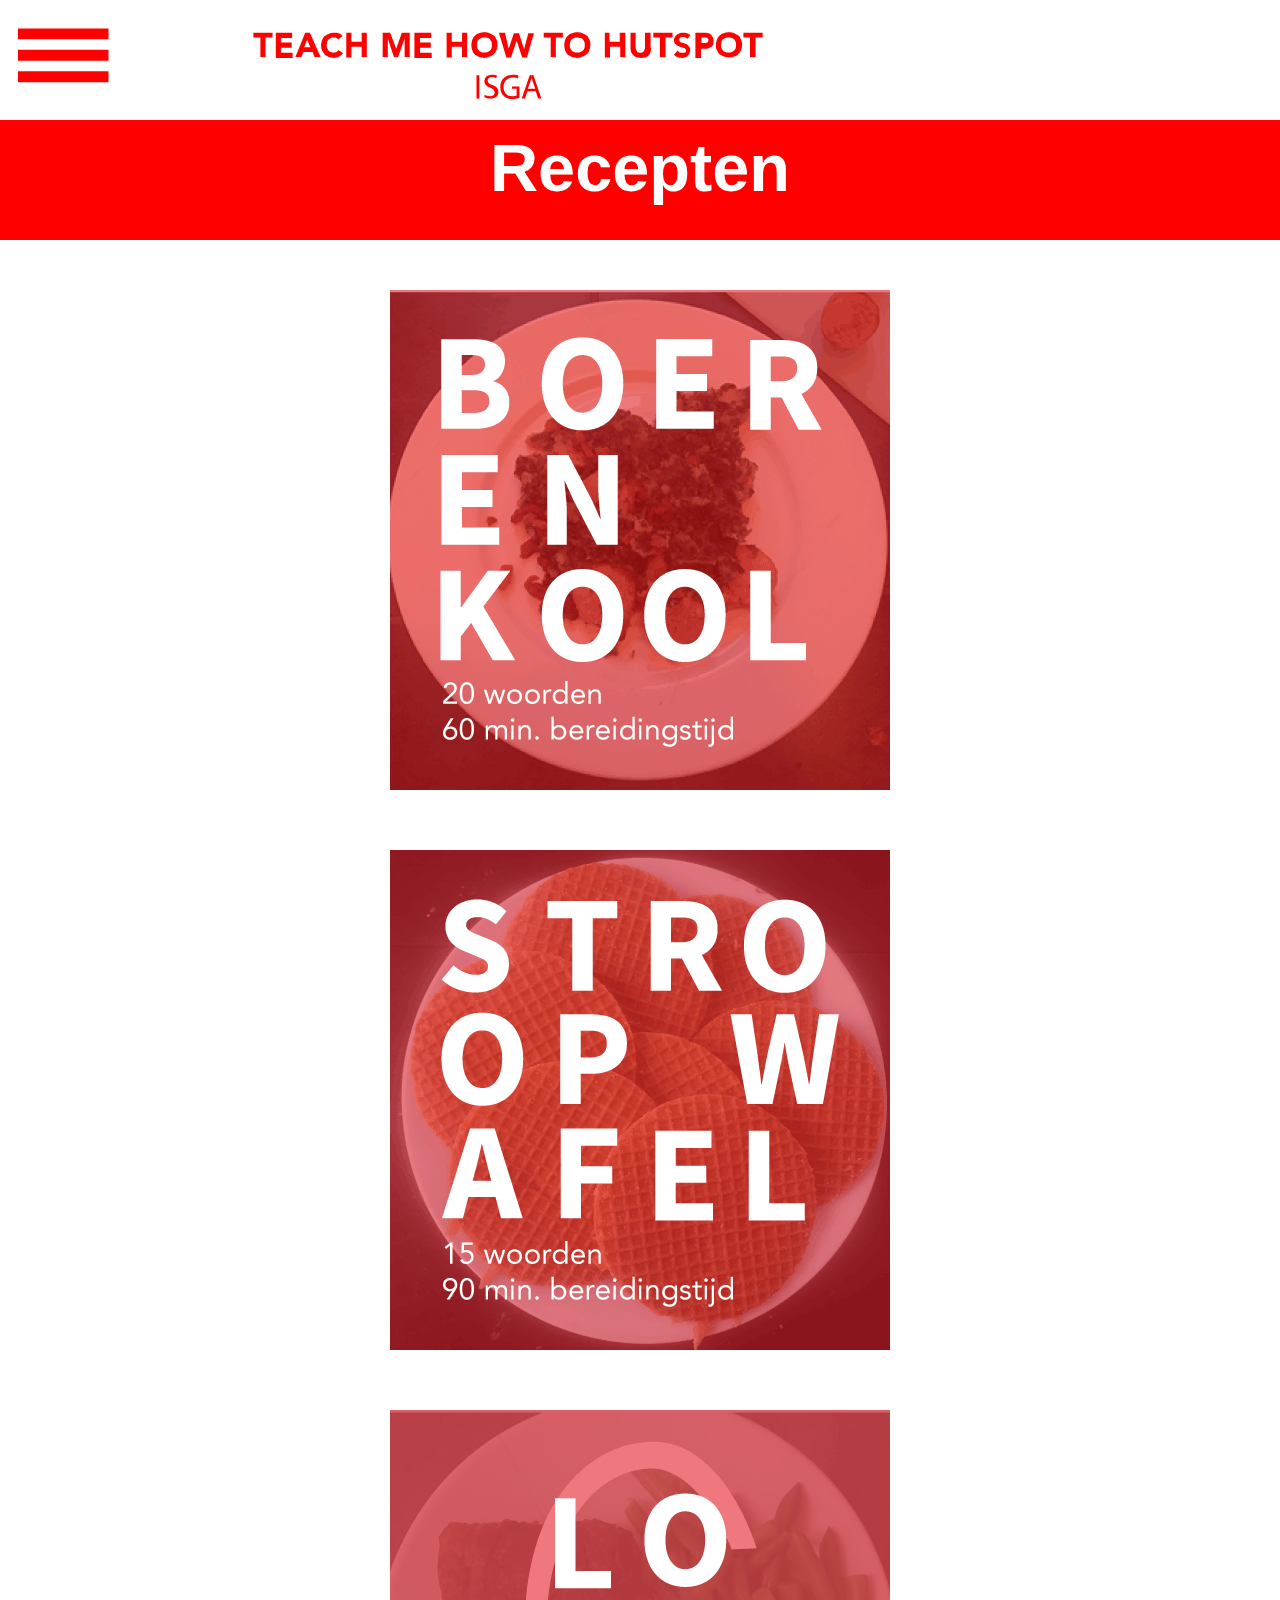
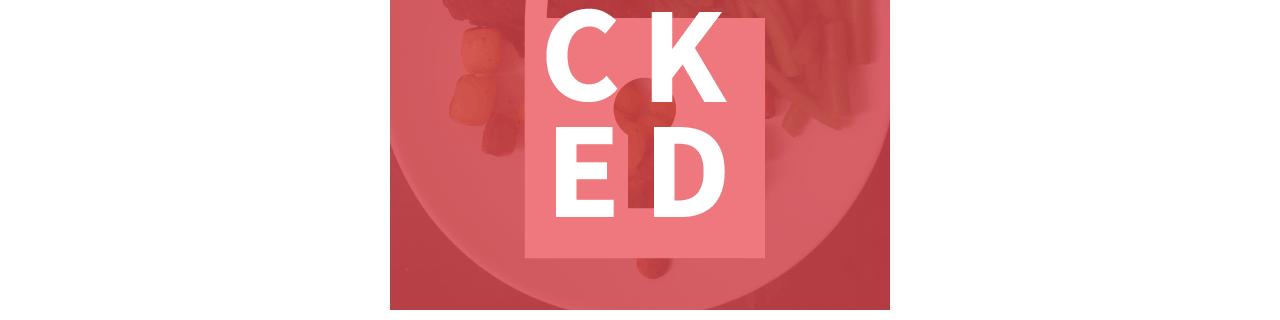
<file: index.html>
<!DOCTYPE html> 
<!--Hannah Hensen -->
 <html>

	<head>
		<title> Teach me how to hutspot </title>
		<meta charset="UTF-8"/> <meta
		name="keywords" content=""/> 
		<meta name="description" content=""/> 
		<meta name="author" content="Hannah Hensen"/>

		<link rel="stylesheet" type="text/css" href="css/style.css">

	</head>
	<body>

			<header>
				<nav> 
					<a href="menu.html"><img class="menu" src="images/menu.png" alt="hamburger menu"></a> 
				</nav>	
					<img class="logo" src="images/logo-isga.svg" alt="logo"> 
				
			</header>

			<section class="recepten">
					<h1 class="recept"> Recepten </h1>
				<article class="boerenkool">
					<h2> boerenkool</h2>
					<a class="linkrec" href="boerenkoolnl.html"> 
						<img src="images/home-boer.png" alt="boerenkool 20 woorden 60 min bereidingstijd">
					</a>
				</article>

				<article class="hutspot">
						<h2> stroopwafel</h2>
						<a  href="stroopwafelnl.html"> 
							<img src="images/home-stroop.png" alt="stroopwafel 15 woorden 90 min bereidingstijd">
						</a>
				</article>

				<article class="locked">
					<h2> locked </h2>
					<a  href="hutspotnl.html"> 
						<img src="images/home-locked.png" alt="nog niet vrij gespeeld">
					</a>
				</article>

			</section>

			





	</body> 
</html>
</file>
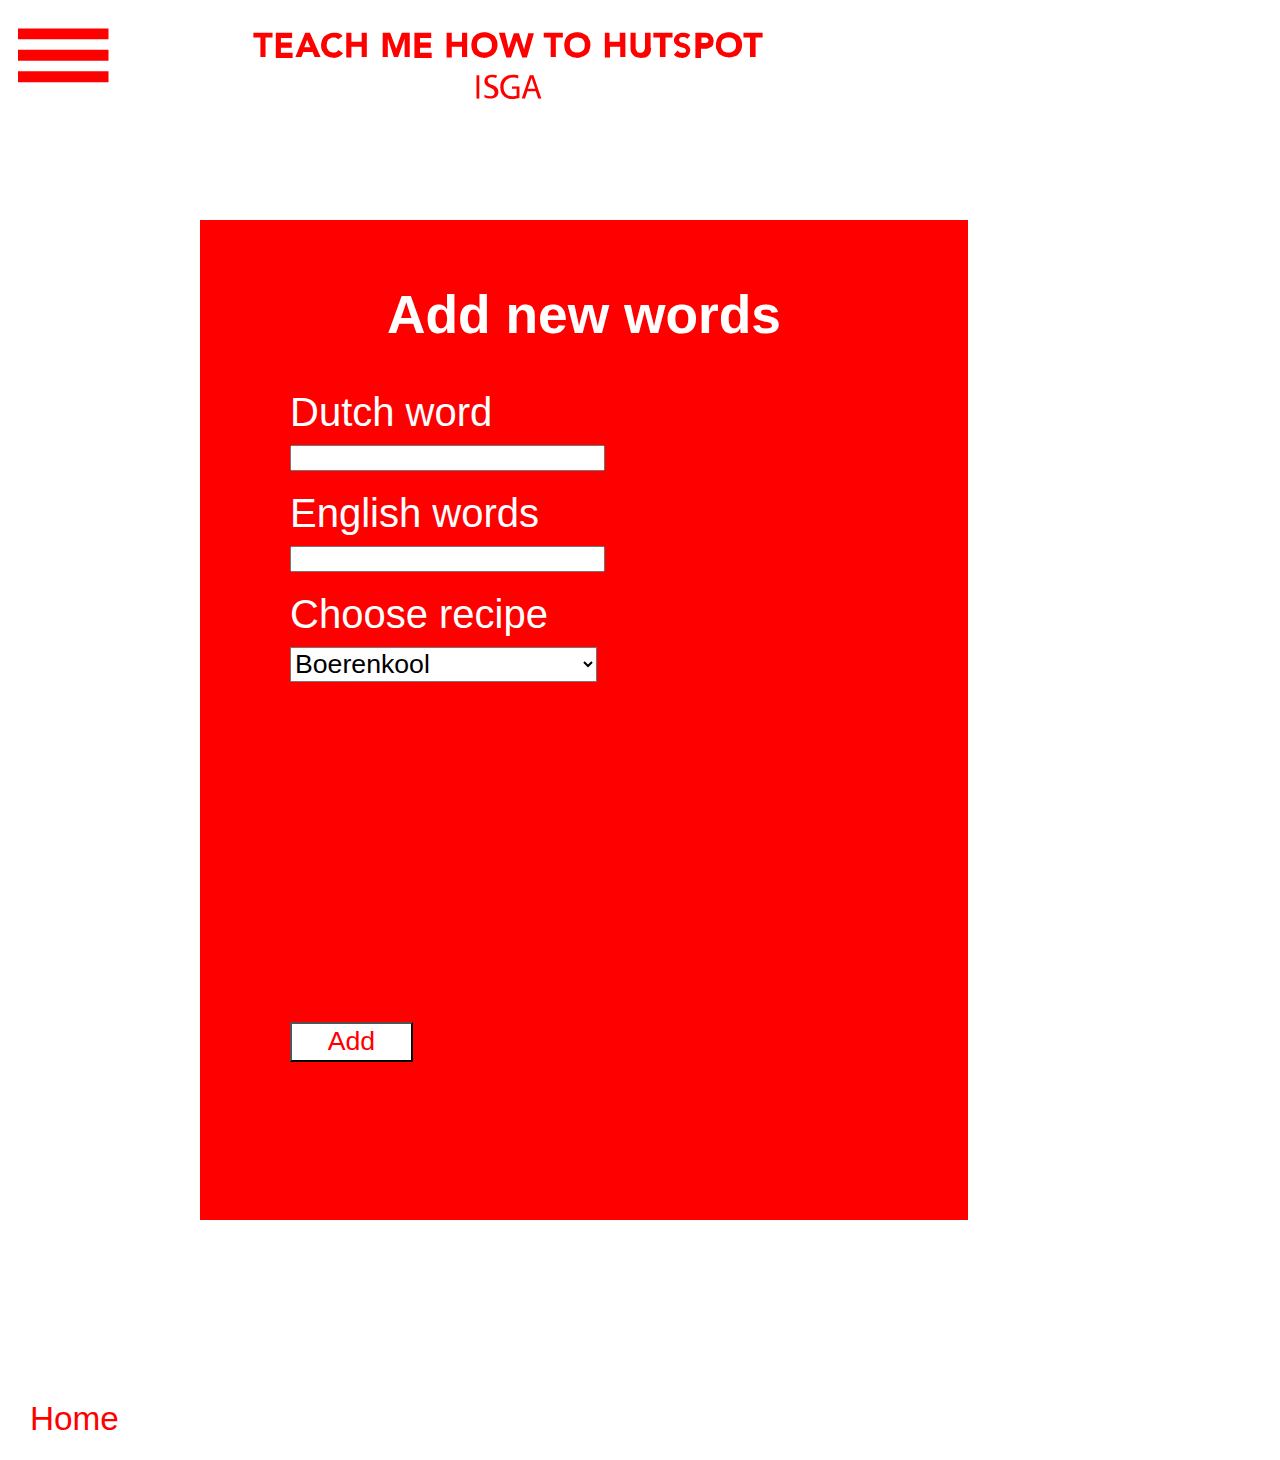
<file: addword.html>
<!DOCTYPE html> 
<!--Hannah Hensen -->
 <html>

	<head>
		<title> Teach me how to hutspot </title>
		<meta charset="UTF-8"/> <meta
		name="keywords" content=""/> 
		<meta name="description" content=""/> 
		<meta name="author" content="Hannah Hensen"/>

		<link rel="stylesheet" type="text/css" href="css/style.css">

	</head>
	<body>

			<header>
					<nav> 
						<a href="index.html"><img class="menu" src="images/menu.png" alt="hamburger menu"></a> 
					</nav>	
						<img class="logo" src="images/logo-isga.svg" alt="logo"> 
			</header>

			<section class="addword">
				<h2 class="newword"> Add new words </h2>
					<form action="congratz.html" method="GET">
						<label>Dutch word</label>
						<input type="text" name="new word">
						<label>English words</label>
						<input type="text" name="english word">
						<label>Choose recipe</label>
						<select name="recept">
							<option value="Bk">Boerenkool</option>
							<option value="sw">stroopwafel</option>
						</select>
						<input type="submit" value="Add">
					</form>
			</section>

			<footer class="add">
				<a class="footeradd" href="index.html"> Home</a> 
			</footer>





	</body> 
</html>
</file>
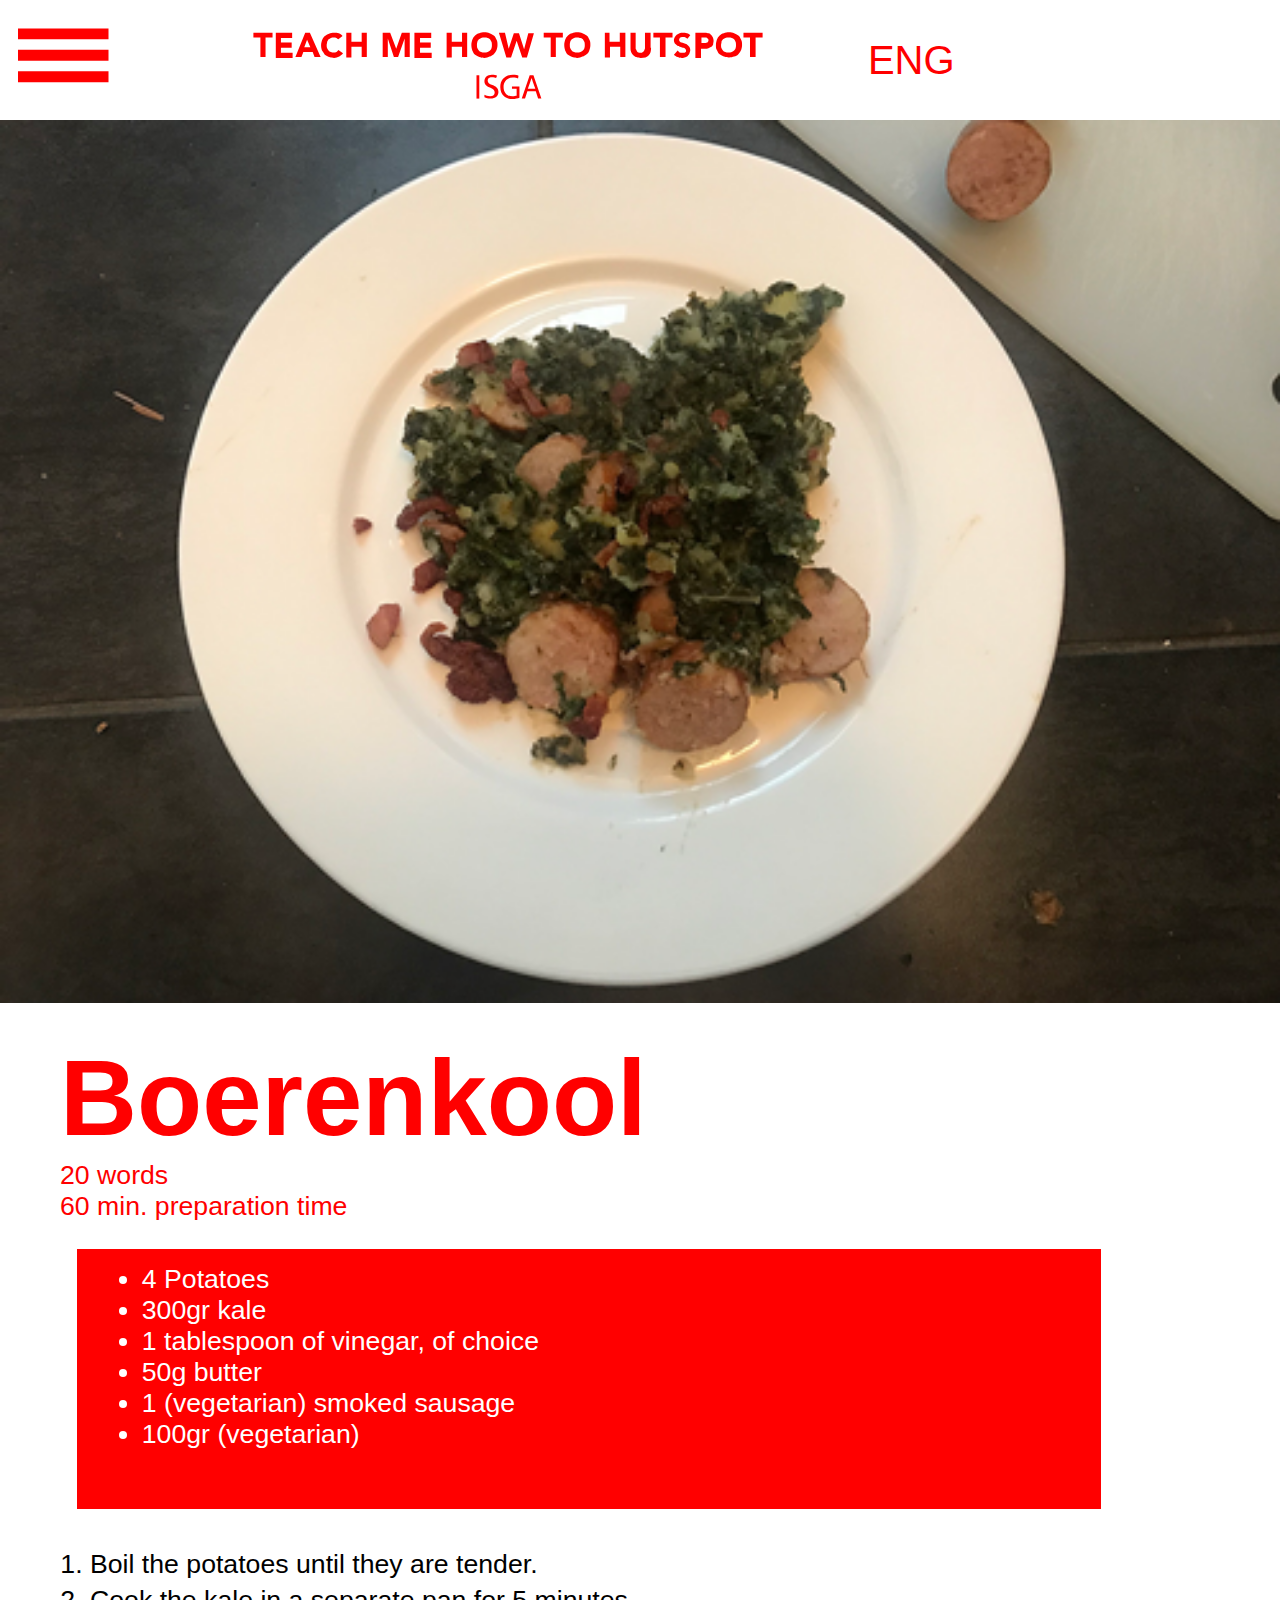
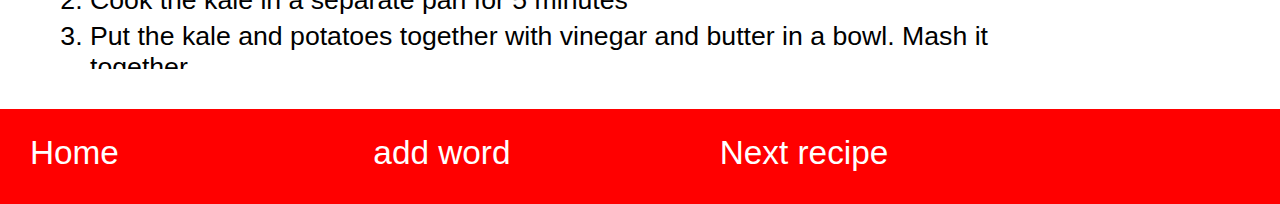
<file: boerenkooleng.html>
<!DOCTYPE html> 
<!--Hannah Hensen -->
 <html>

	<head>
		<title> Teach me how to hutspot </title>
		<meta charset="UTF-8"/> <meta
		name="keywords" content=""/> 
		<meta name="description" content=""/> 
		<meta name="author" content="Hannah Hensen"/>

		<link rel="stylesheet" type="text/css" href="css/style.css">

	</head>
	<body>

			<header>
				<nav> 
					<a href="index.html"><img class="menu" src="images/menu.png" alt="hamburger menu"></a> 
				</nav>	
					<img class="logo" src="images/logo-isga.svg" alt="logo"> 
					<a class="menueng" href="boerenkoolnl.html">ENG</a> 
				
			</header>
			<main>
				<img class="afbeelding" src="images/boerenkool.png" alt="boerenkool">				
				<h1 class="rech1"> Boerenkool</h1>
				<p class="info1"> 20 words</p> 
				<p class="info2"> 60 min. preparation time</p>
				<article class="ingredienten">
					<ul>
						<li>4 Potatoes</li>
						<li>300gr kale</li>
						<li>1 tablespoon of vinegar, of choice</li>
						<li>50g butter</li>
						<li>1 (vegetarian) smoked sausage</li>
						<li>100gr (vegetarian) </li>

					</ul>

				</article>

				<article class="bereiding">
					<ol>
						<li class="afstand">Boil the potatoes until they are tender.</li>
						<li class="afstand">Cook the kale in a separate pan for 5 minutes</li>
						<li class="afstand">Put the kale and potatoes together with	vinegar and butter in a bowl. 
							Mash it together.</li>
						<li class="afstand"> Cook the smoked sausage according to the package. </li>
						<li class="afstand"> Bake the bacon pieces to taste </li>
						<li class="afstand"> Throw it all on a plate, and you're done </li>
					</ol>
				</article>
			</main>

			<footer>
				<a class="footer1" href="index.html"> Home</a> 
				<a class="addword" href="addword.html"> add word </a>
				<a class="footer2" href="stroopwafelnl.html"> Next recipe</a>
			</footer>


	</body> 
</html>
</file>
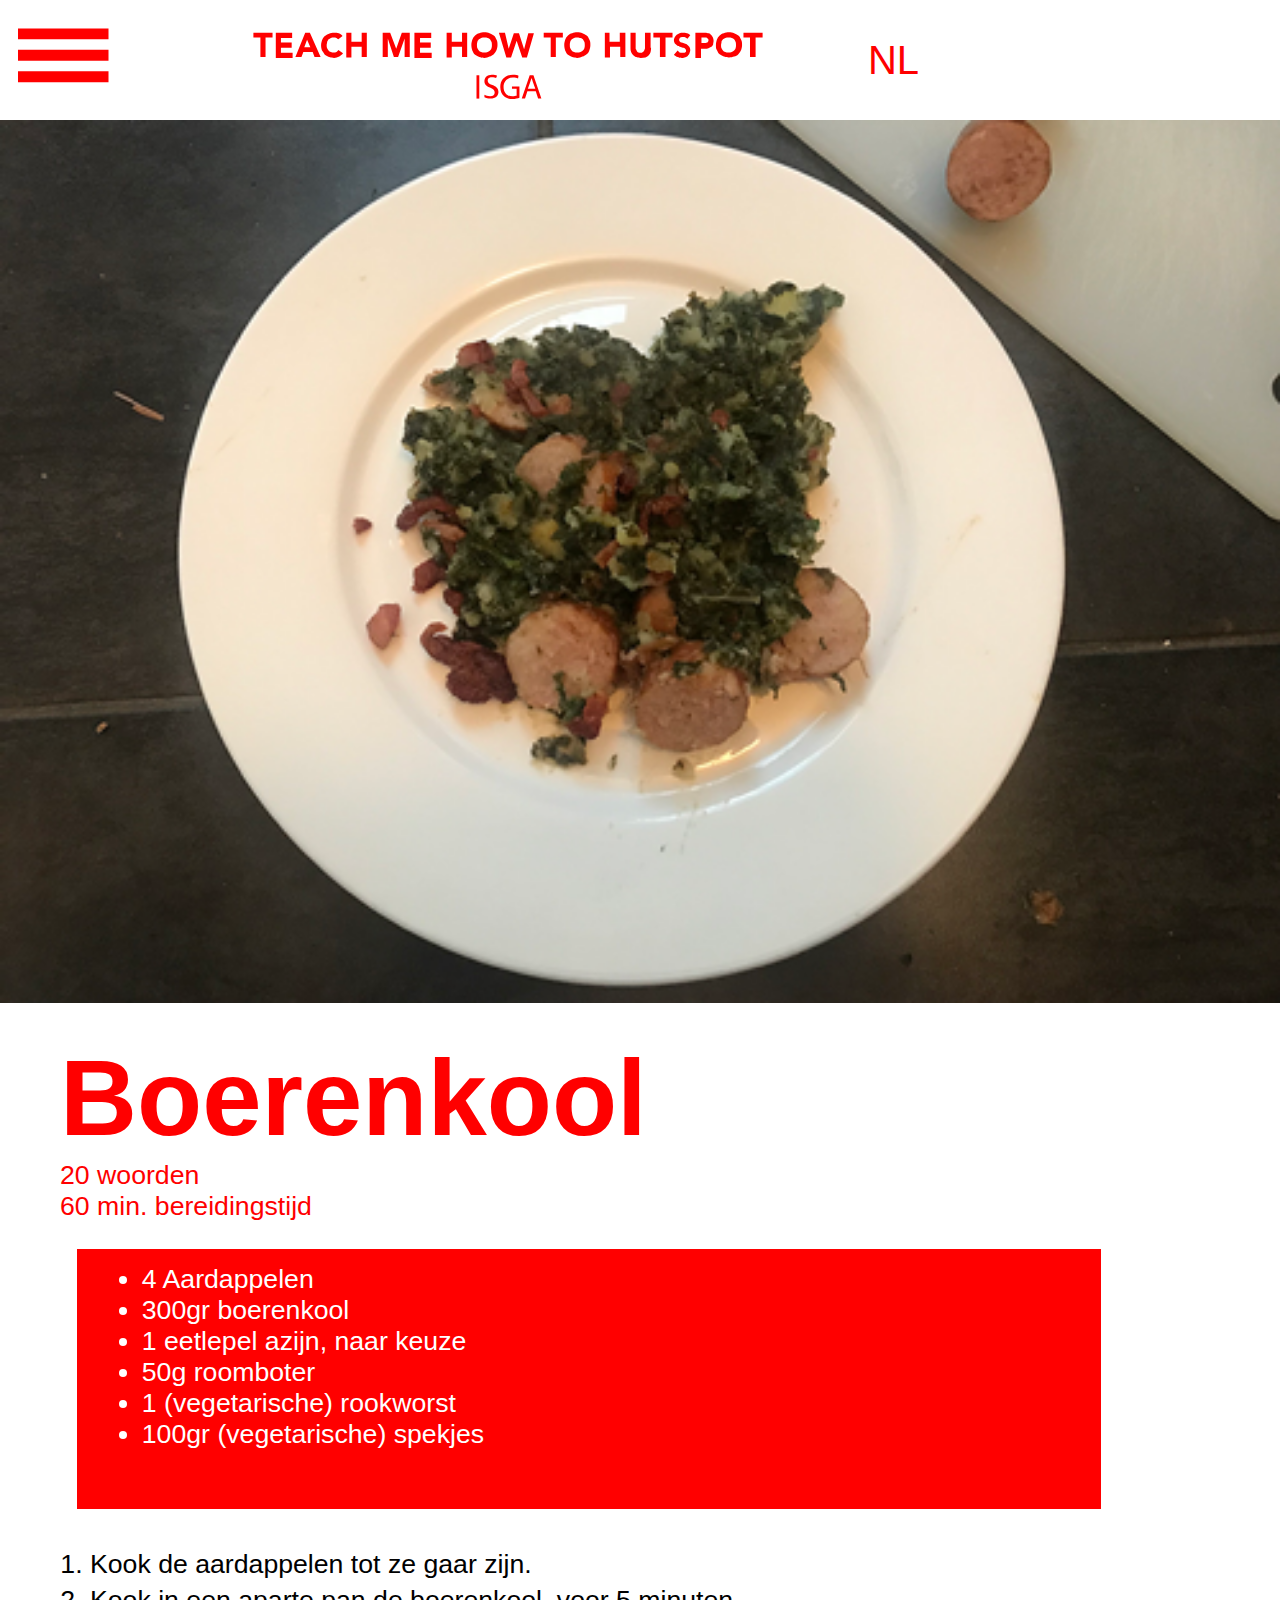
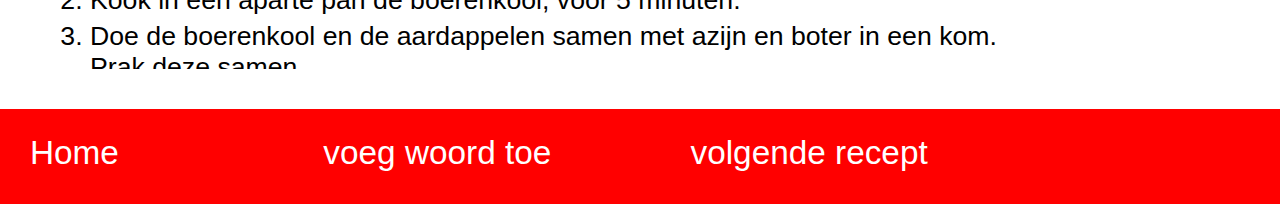
<file: boerenkoolnl.html>
<!DOCTYPE html> 
<!--Hannah Hensen -->
 <html>

	<head>
		<title> Teach me how to hutspot </title>
		<meta charset="UTF-8"/> <meta
		name="keywords" content=""/> 
		<meta name="description" content=""/> 
		<meta name="author" content="Hannah Hensen"/>

		<link rel="stylesheet" type="text/css" href="css/style.css">

	</head>
	<body>

			<header>
				<nav> 
					<a href="index.html"><img class="menu" src="images/menu.png" alt="hamburger menu"></a> 
				</nav>
					<img class="logo" src="images/logo-isga.svg" alt="logo"> 
					<div id="taalnl">
					<a class="menunl" href="boerenkooleng.html" > NL </a> 
					</div>
				
			</header>
			<main>
				<img class="afbeelding" src="images/boerenkool.png" alt="boerenkool">
				<h1 class="rech1"> Boerenkool</h1>
				<p class="info1"> 20 woorden</p> 
				<p class="info2"> 60 min. bereidingstijd</p>
				<article class="ingredienten">
					<ul>
						<li>4 Aardappelen</li>
						<li>300gr boerenkool</li>
						<li>1 eetlepel azijn, naar keuze</li>
						<li>50g roomboter</li>
						<li>1 (vegetarische) rookworst</li>
						<li>100gr (vegetarische) spekjes</li>

					</ul>

				</article>

				<article class="bereiding">
					<ol>
						<li class="afstand">Kook de aardappelen tot ze gaar zijn.</li>
						<li class="afstand">Kook in een aparte pan de boerenkool, voor 5 minuten.</li>
						<li class="afstand">Doe de boerenkool en de aardappelen samen met azijn en boter in een kom. Prak deze samen.</li>
						<li class="afstand">Kook de rookworst volgens de verpakking gaar.</li>
						<li class="afstand">Bak de spekjes naar smaak</li>
						<li class="afstand">Gooi het allemaal op een bord, en je bent klaar </li>
					</ol>
				</article>
			</main>

			<footer>
				<a class="footer1" href="index.html"> Home</a> 
				<a class="toevoegen" href="addword.html"> voeg woord toe </a>
				<a class="footer2nl" href="stroopwafelnl.html"> volgende recept </a>
			</footer>


	</body> 
</html>
</file>
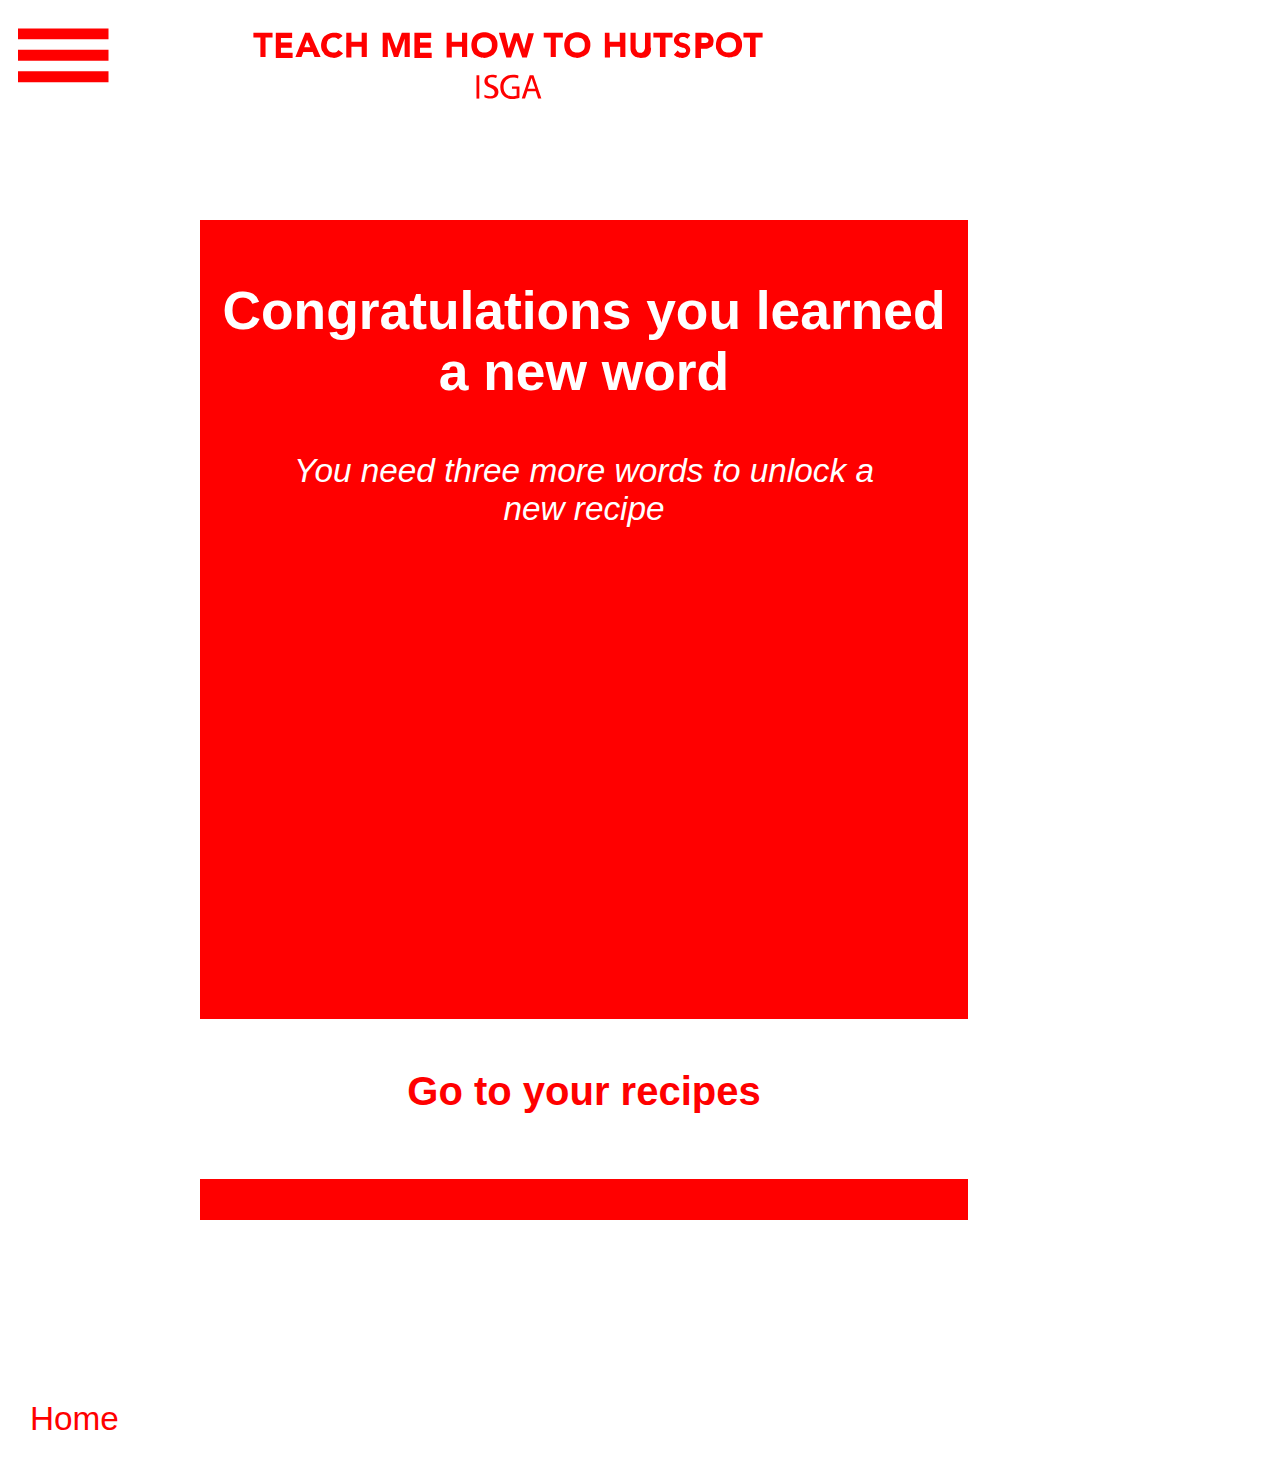
<file: congratz.html>
<!DOCTYPE html> 
<!--Hannah Hensen -->
 <html>

	<head>
		<title> Teach me how to hutspot </title>
		<meta charset="UTF-8"/> <meta
		name="keywords" content=""/> 
		<meta name="description" content=""/> 
		<meta name="author" content="Hannah Hensen"/>

		<link rel="stylesheet" type="text/css" href="css/style.css">

	</head>
	<body>

			<header>
					<nav> 
						<a href="index.html"><img class="menu" src="images/menu.png" alt="hamburger menu"></a> 
					</nav>	
						<img class="logo" src="images/logo-isga.svg" alt="logo"> 
			</header>

			<section class="addword">
				<h2 class="congr"> Congratulations you learned a new word </h2>
				<p class="congr"> You need three more words to unlock a new recipe	</p>

			<a class="button" href="index.html">Go to your recipes</a> 

			</section>

			<footer class="add">
				<a class="footeradd" href="index.html"> Home</a> 
			</footer>





	</body> 
</html>
</file>
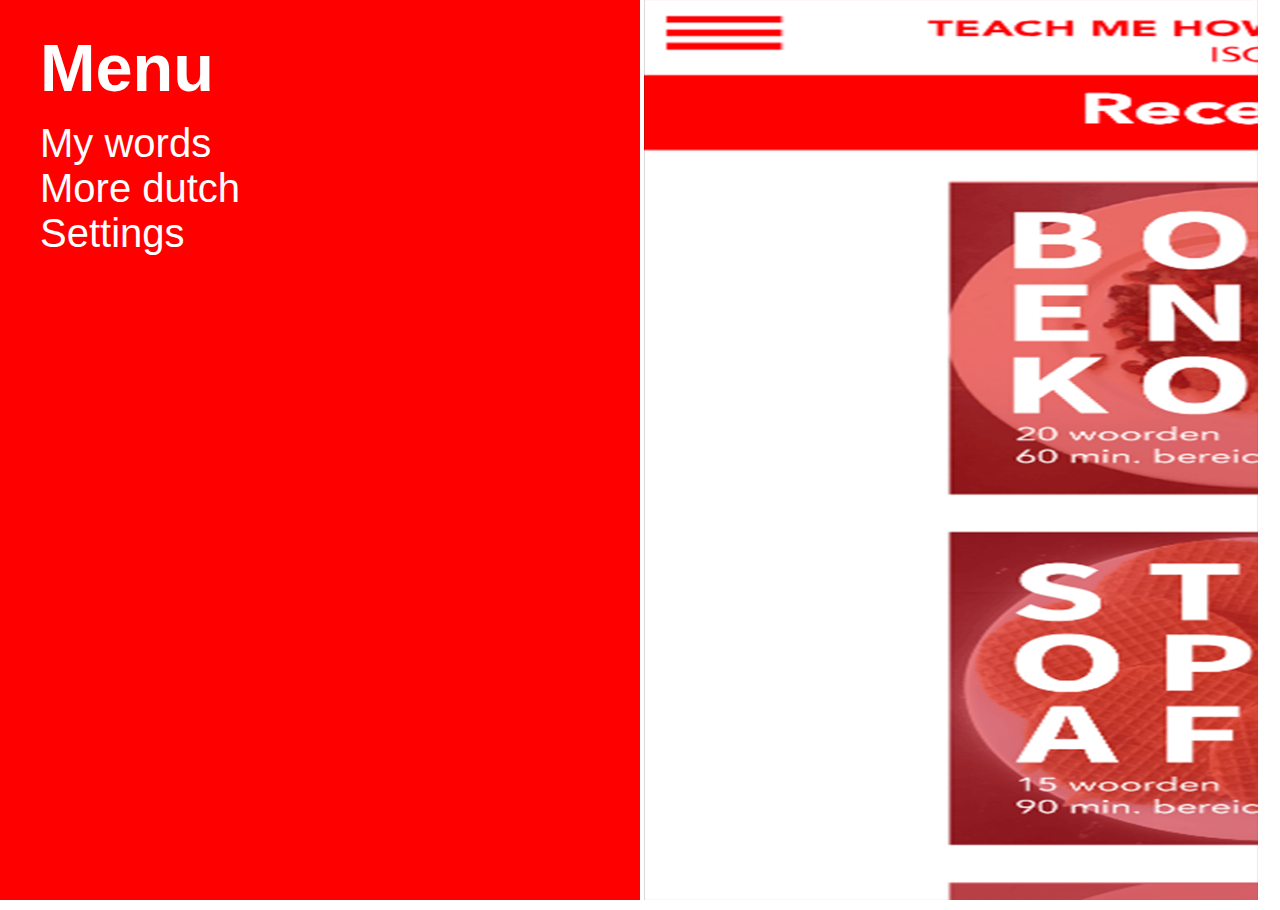
<file: menu.html>
<!DOCTYPE html> 
<!--Hannah Hensen -->
 <html>

	<head>
		<title> Teach me how to hutspot </title>
		<meta charset="UTF-8"/> <meta
		name="keywords" content=""/> 
		<meta name="description" content=""/> 
		<meta name="author" content="Hannah Hensen"/>

		<link rel="stylesheet" type="text/css" href="css/style.css">

	</head>
	<body>

			<section class="menu">
                <h1 class="menu">Menu</h1>
                    <ul class="menulist">
                        <li class="linkmen"><a class="menulinks" href="mywords.html">My words</a></li>
                        <li class="linkmen"> <a class="menulinks" href="moredutch.html">More dutch</a></li>
                        <li class="linkmen"> <a class="menulinks" href="moredutch.html"> Settings </a></li>
                    </ul>
            </section>
            
            <a href="index.html"><img class="menuinklap" src="images/inklap-home.png" alt="homepagina half"></a>

			





	</body> 
</html>
</file>
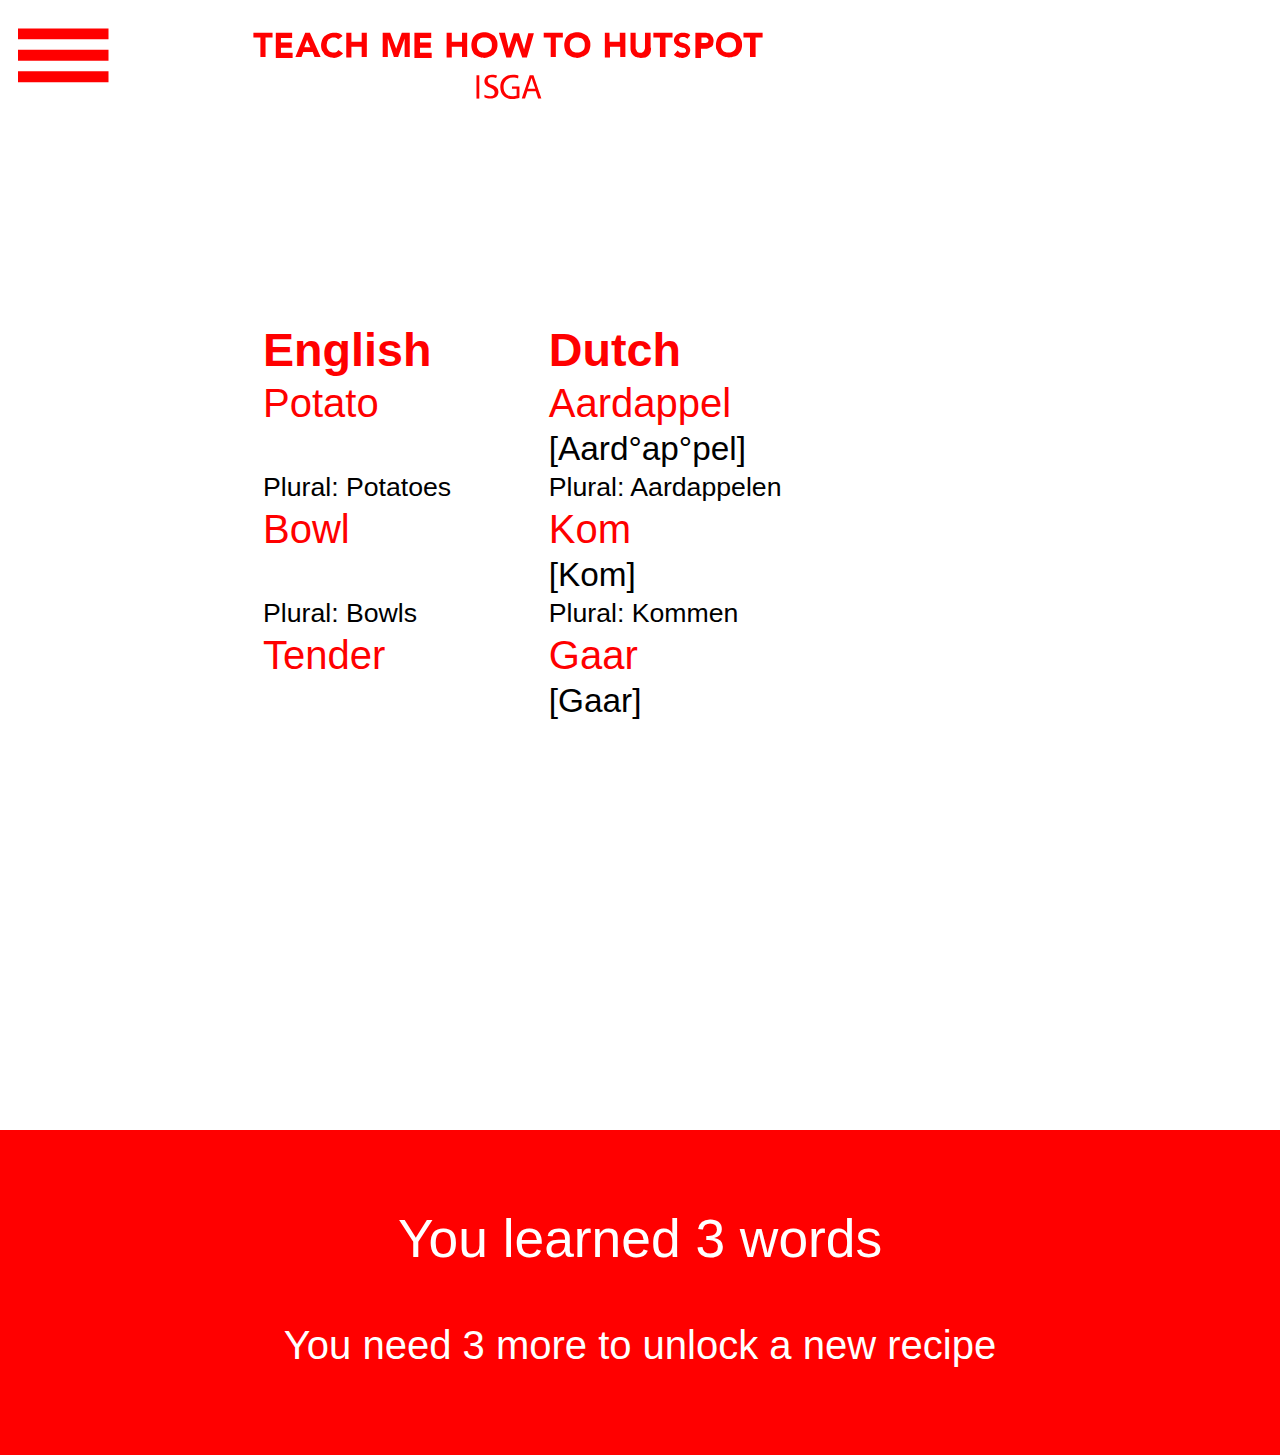
<file: mywords.html>
<!DOCTYPE html> 
<!--Hannah Hensen -->
 <html>

	<head>
		<title> Teach me how to hutspot </title>
		<meta charset="UTF-8"/> <meta
		name="keywords" content=""/> 
		<meta name="description" content=""/> 
		<meta name="author" content="Hannah Hensen"/>

		<link rel="stylesheet" type="text/css" href="css/style.css">

	</head>
	<body>

			<header>
				<nav> 
					<a href="menu.html"><img class="menu" src="images/menu.png" alt="hamburgermenu"></a> 
				</nav>	
					<img class="logo" src="images/logo-isga.svg" alt="logo"> 
				
			</header>

			<main class="tablemywords">
                <table>
                    <tr>
                      <th class="engels">English</th>
                      <th class="nederlands">Dutch</th>
                    </tr>
                    <tr>
                      <td class="woord">Potato</td>
                      <td class="woord">Aardappel</td>
                    </tr>
                    <tr>
                        <td class="uitspraak"></td>
                        <td class="uitspraak">[Aard°ap°pel]</td>
                    </tr>
                    <tr>
                      <td class="meervoud">Plural: Potatoes</td>
                      <td class="meervoud">Plural: Aardappelen</td>
                    </tr>
                    <tr>
                        <td class="woord">Bowl</td>
                        <td class="woord">Kom</td>
                    </tr>
                    <tr>
                          <td class="uitspraak"></td>
                          <td class="uitspraak">[Kom]</td>
                    </tr>
                    <tr>
                        <td class="meervoud">Plural: Bowls</td>
                        <td class="meervoud">Plural: Kommen</td>
                    </tr>
                    <tr>
                        <td class="woord">Tender</td>
                        <td class="woord">Gaar</td>
                    </tr>
                    <tr>
                          <td class="uitspraak"> </td>
                          <td class="uitspraak">[Gaar]</td>
                    </tr>

                  </table> 

                </main>

			<footer class="learned">
                <a href="index.html">
                    <p class="learnedwords">You learned 3 words</p>
                    <p class="moretounlock">You need 3 more to unlock a new recipe</p>
                </a>
            </footer>





	</body> 
</html>
</file>
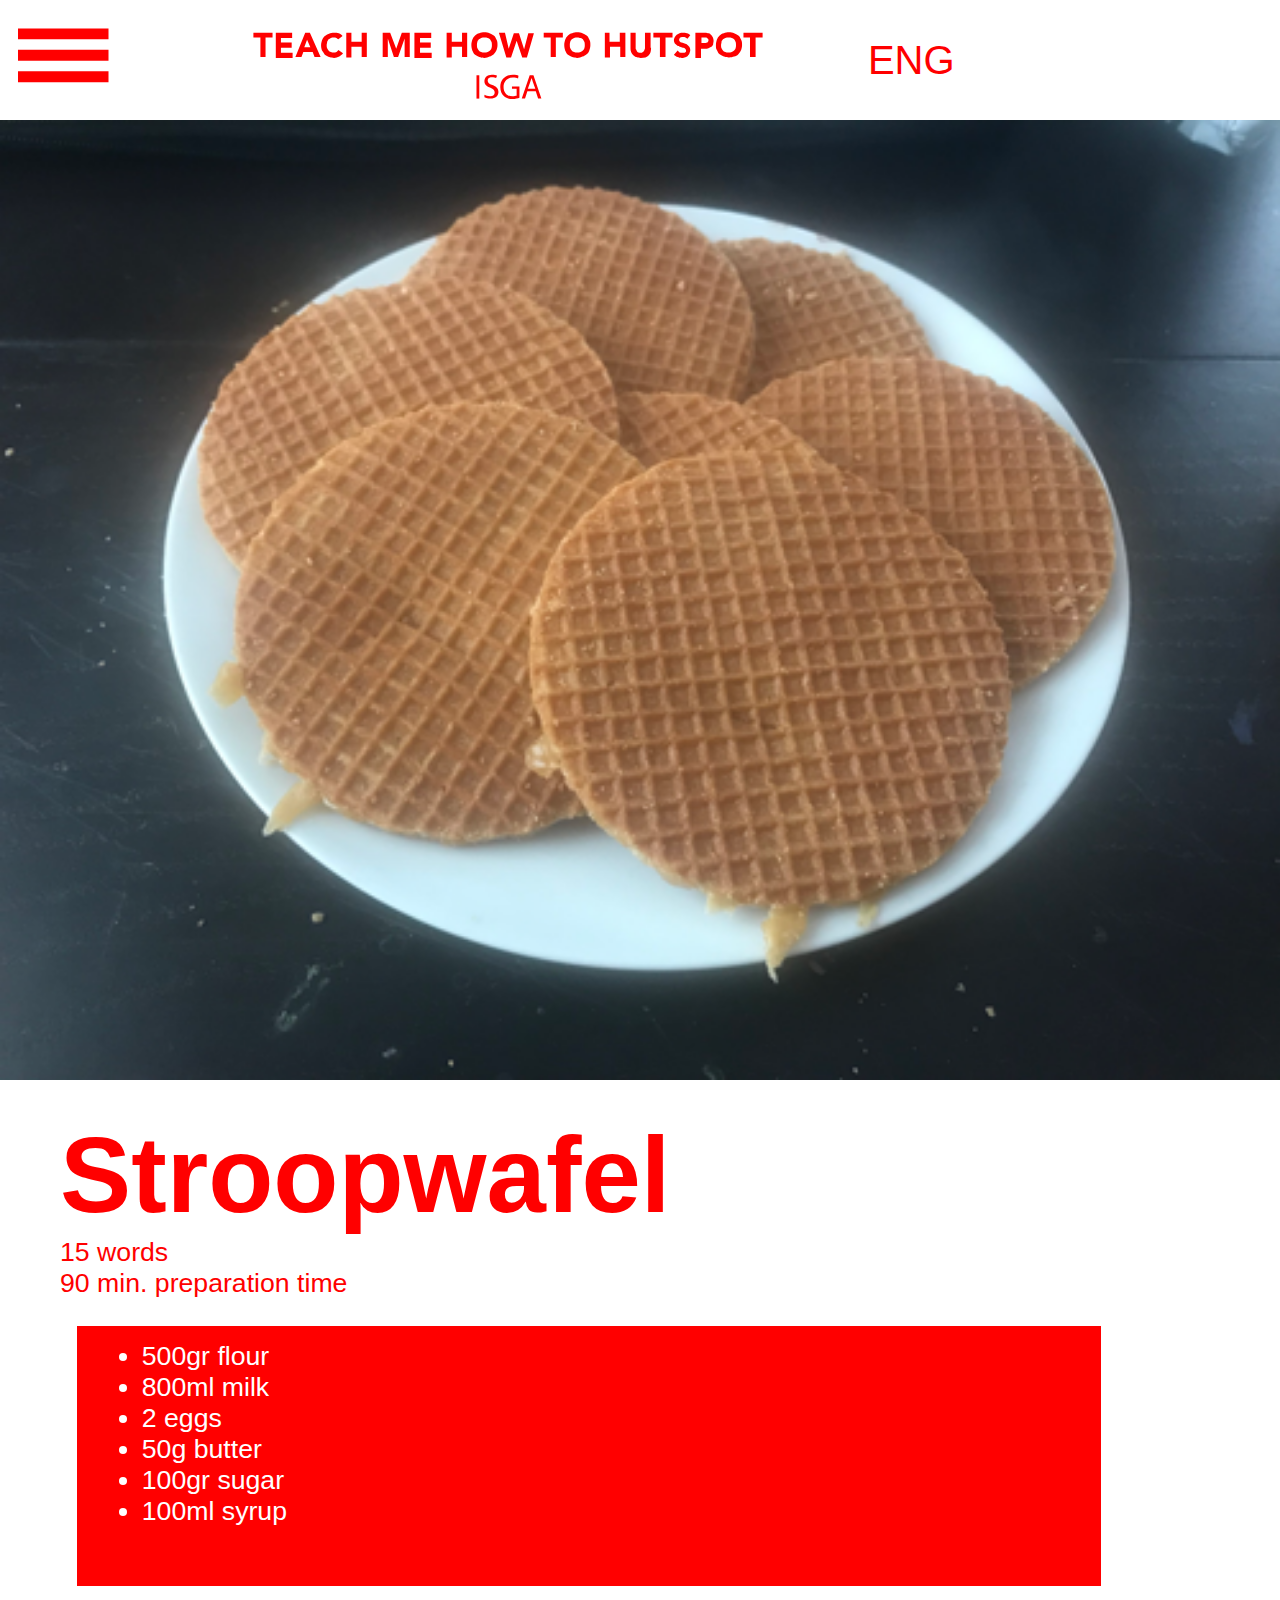
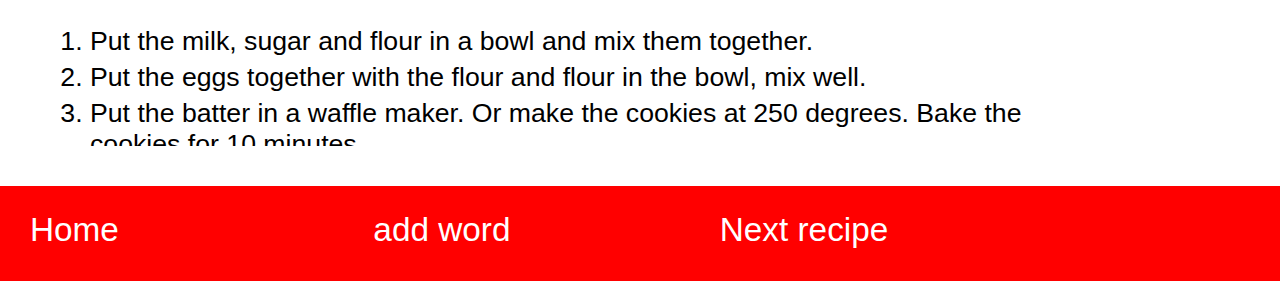
<file: stroopwafeleng.html>
<!DOCTYPE html> 
<!--Hannah Hensen -->
 <html>

	<head>
		<title> Teach me how to hutspot </title>
		<meta charset="UTF-8"/> <meta
		name="keywords" content=""/> 
		<meta name="description" content=""/> 
		<meta name="author" content="Hannah Hensen"/>

		<link rel="stylesheet" type="text/css" href="css/style.css">

	</head>
	<body>

			<header>
				<nav> 
					<a href="index.html"><img class="menu" src="images/menu.png" alt="hamburgermenu"></a> 
				</nav>	
					<img class="logo" src="images/logo-isga.svg" alt="logo"> 
					<a class="menueng" href="stroopwafelnl.html">ENG</a> 
				
			</header>
			<main>
				<img class="afbeelding" src="images/stroopwafel.png" alt="stroopwafel">
				<h1 class="rech1"> Stroopwafel</h1>
				<p class="info1"> 15 words</p> 
				<p class="info2"> 90 min. preparation time</p>
				<article class="ingredienten">
					<ul>
						<li> 500gr flour </li>
						<li> 800ml milk </li>
						<li> 2 eggs </li>
						<li> 50g butter </li>
						<li> 100gr sugar </li>
						<li> 100ml syrup </li>

					</ul>

				</article>

				<article class="bereiding">
					<ol>
						<li class="afstand"> Put the milk, sugar and flour in a bowl and mix them together.</li>
						<li class="afstand"> Put the eggs together with the flour and flour in the bowl, mix well.</li>
						<li class="afstand"> Put the batter in a waffle maker. Or make the cookies at 250 degrees. Bake the cookies for 10 minutes.</li>
						<li class="afstand"> Remove the cookies from the waffle maker or oven. Allow them to cool partially. </li>
						<li class="afstand"> Cut the cookies in half. </li>
						<li class="afstand"> Spread the syrup over the cookies. </li>
						<li class="afstand"> Voila the stroopwafels are ready. </li>
					</ol>
				</article>
			</main>

			<footer>
				<a class="footer1" href="index.html"> Home</a> 
				<a class="addword" href="addword.html"> add word </a>
				<a class="footer2" href="boerenkoolnl.html"> Next recipe</a>
			</footer>


	</body> 
</html>
</file>
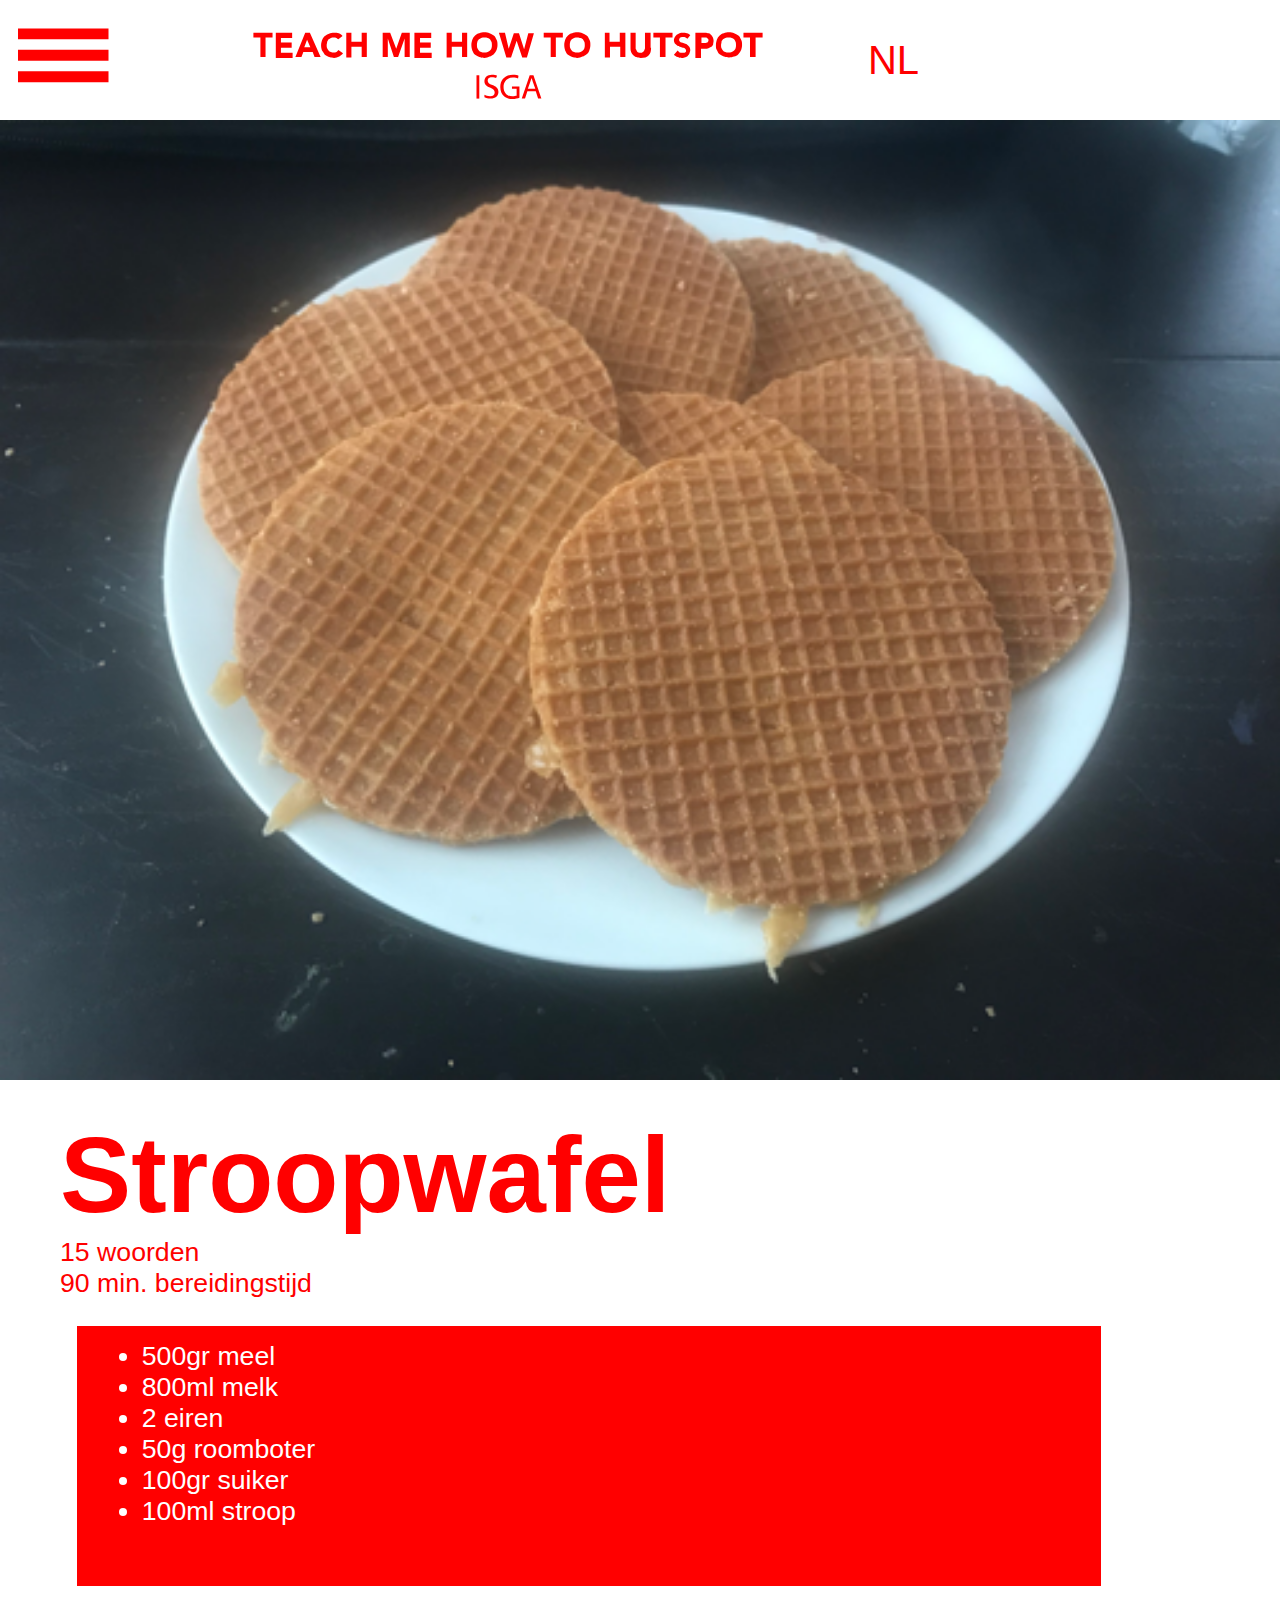
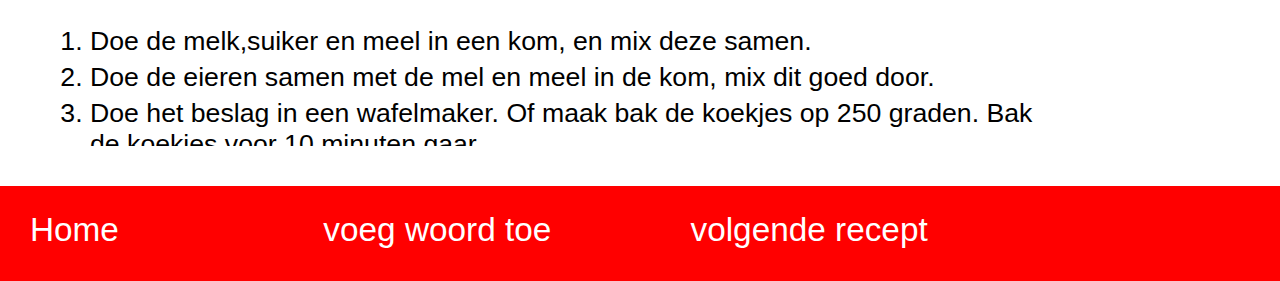
<file: stroopwafelnl.html>
<!DOCTYPE html> 
<!--Hannah Hensen -->
 <html>

	<head>
		<title> Teach me how to hutspot </title>
		<meta charset="UTF-8"/> <meta
		name="keywords" content=""/> 
		<meta name="description" content=""/> 
		<meta name="author" content="Hannah Hensen"/>

		<link rel="stylesheet" type="text/css" href="css/style.css">

	</head>
	<body>

			<header>
				<nav> 
					<a href="index.html"><img class="menu" src="images/menu.png" alt="hamburger menu"></a> 
				</nav>
					<img class="logo" src="images/logo-isga.svg" alt="logo"> 
					<div id="taalnl">
					<a class="menunl" href="stroopwafeleng.html"> NL </a> 
					</div>
				
			</header>
			<main>
				<img class="afbeelding" src="images/stroopwafel.png" alt="stroopwafel">
				<h1 class="rech1"> Stroopwafel</h1>
				<p class="info1"> 15 woorden</p> 
				<p class="info2"> 90 min. bereidingstijd</p>
				<article class="ingredienten">
					<ul>
						<li>500gr meel</li>
						<li>800ml melk</li>
						<li>2 eiren</li>
						<li>50g roomboter</li>
						<li>100gr suiker</li>
						<li>100ml stroop</li>

					</ul>

				</article>

				<article class="bereiding">
					<ol>
						<li class="afstand"> Doe de melk,suiker en meel in een kom, en mix deze samen.</li>
						<li class="afstand"> Doe de eieren samen met de mel en meel in de kom, mix dit goed door.</li>
						<li class="afstand"> Doe het beslag in een wafelmaker. Of maak bak de koekjes op 250 graden. Bak de koekjes voor 10 minuten gaar.</li>
						<li class="afstand"> Haal de koekjes uit de wafelmaker of oven. Laat ze gedeeltelijk afkoelen.</li>
						<li class="afstand"> Snij de koekjes doormidden.  </li>
						<li class="afstand"> Smeer de stroop over de koekjes.</li>
						<li class="afstand"> Voila de stroopwafels zijn klaar.</li>

					</ol>
				</article>
			</main>

			<footer>
				<a class="footer1" href="index.html"> Home</a> 
				<a class="toevoegen" href="addword.html"> voeg woord toe </a>
				<a class="footer2nl" href="boerenkoolnl.html"> volgende recept </a>
			</footer>


	</body> 
</html>
</file>
<file: css/style.css>
/*algemeen*/
body {
	margin: 0px;
	padding: 0px;	
}

article {
	background-color:white;
}
a{
	font-size:30pt;
}

a:link { 
	color:red;
	text-decoration: none;
	
 }
		
a:visited {
	color: red;
}
		
a:hover{
	color:red;
	text-decoration: underline;
}
		
a:active {
	color:pink;
}

h1 {
	font-family: avenir, sans-serif;
}

	

	
h6 {
	color: red;
	font-family:avenir, sans-serif ;
	text-align:left;
	font-size: 20px;
}

p {
	 font-family: avenir,sans-serif;
}



section {
height: 100%;
text-align: center;
overflow: scroll;
}
		


/*header*/
header{
	width: 100%;
	height: 120px;
	font-family: avenir, sans-serif;
	display: flex;
	align-items: center;
}

img.menu{
	margin-left: 2%;
	margin-top: 0px;

}

img.logo{
	height: 70px;
	margin-top: 10px;
	margin-left: 10% ;
	margin-right: 20px;
	align-items: center;
}

nav {
	color: red;
	font-family: avenir, sans-serif;
	padding-left: 10px;
	padding-top: 0px;
}

a.menunl{
	font-size: 30pt;
	text-align: left;
	margin-left: 70px;
}

a.menueng{
	font-size: 30pt;
	text-align: left;
	margin-left: 70px;
}

/*footer*/

footer{
	background-color: red;
	color:white;	
	font-family: avenir, sans-serif;
	height: 70px;
	padding-top: 25px;
	margin-top: 40px;

}


footer.add{
	background-color: white;
	color:red;	
	font-family: avenir, sans-serif;
	height: 60px;
	margin-top:170px;
	padding-top: 10px;
}



a.footer1{
	color: white;
	font-size: 25pt;
	margin-left: 30px;
}
		
a.footeradd{
	color: red;
	font-size: 25pt;
	margin-left: 30px;
}

a.footer2{
	color: white;
	font-size: 25pt;
	margin-left: 200px;
}

a.footer2nl{
	color: white;
	font-size: 25pt;
	margin-left: 130px;
}

a.addword{
	color: white;
	font-size: 25pt;
	margin-left: 250px;
}

a.toevoegen{
	color: white;
	font-size: 25pt;
	margin-left: 200px;

}


/*index*/	
.recepten{
	overflow: scroll;
	display: flex;
	flex-direction: column;
	align-items: center;
}

h1.recept {
	font-size: 50pt ;
	width: 100%;
	height: 110px;
	background-color: red;
	color: white;
	font-family: avenir, sans-serif;
	text-align:center;
	padding-top: 10px;
	margin-top: 0px;
	margin-bottom: 0px;
}

article.boerenkool {
	display: inline-flex;
	align-items: center;
	height: fit-content;
	margin-top: 50px;
}

article.hutspot{
	display: inline-flex;
	height: fit-content;
	align-items: center;
	margin-top: 50px;

}

article.locked{
	height: fit-content;
	display: inline-flex;
	align-items: center;
	margin-top: 50px;
}



/*recepten*/
	
main{
	height: 100%;
	overflow: auto;

}

img.afbeelding{
	width:100%;

}

h1.rech1 {
	font-size: 80pt;
	background-color: white;
	color: red;
	font-family: avenir, sans-serif;
	text-align:left;
	width:0;
	margin-left: 60px;
	margin-top: 30px;
	margin-bottom: 0px;
}


p.info1{
	font-size: 20pt;
	text-align:left;
	margin-left: 60px;
	color: red;
	margin-top: 0px;
	margin-bottom: 0px;
}

p.info2{
	margin-top: 0px;
	font-size: 20pt;
	text-align:left;
	margin-left: 60px;
	color: red;
	margin-bottom: 0px;
}

article.ingredienten{
	background-color: red;
	width: 80%;
	margin-left: 6%;
	height: 260px;
	margin-bottom: 40px;
}

ul {
	color:white;
	font-size: 20pt;
	list-style-type: disc;
	font-family: avenir, sans-serif;
	margin-left: 25px;
	padding-top: 15px;
}

ol {
	font-family: avenir, sans-serif;
	list-style-position: inside ;
	font-size: 20pt;
	margin-bottom: 20px;
	margin-top:10px;
	list-style-position: outside;
	
}

li.afstand{
	margin-top: 5px;
	margin-bottom: 5px;
	margin-left: 20px;
}
article.bereiding{
	width: 80%;
	margin-top: 20px;
	margin-left: 30px;
	height: 120px;
	background-color: white;
}


/*add new word*/
section.addword{
	background-color: red;
	height: 1000px;	
	width: 60%;
	margin-top: 100px;
	margin-left: 200px;
	margin-right: 50px;
	margin-bottom: 0px ;
}

form {
	margin-top: 20px;
	margin-left: 20px ;
	color: white;
	height: 800px ;
	width: 80%;
	text-align: left;
}

input[type=submit]{
	background-color: white;
	font-size: 20pt;
	color:red;
	height: 40px;
	width: 20%;
	margin-top: 340px;
	margin-left: 70px;
	display: block;
}

h2.newword {
	visibility: visible;
	font-size: 40pt;
	color: white ;
	padding-top: 20px;
	margin-left: 0px;

}

label{
	font-family: avenir, sans-serif;
	display: block;
	font-size: 30pt;
	margin-top: 15pt;
	margin-left: 70px;
	text-align: left;
}
	
input[type=text]{
	color:white;
	width: 50%;
	height: 20px;
	margin-top: 10px;
	margin-left: 70px;
	display: block;
}

select {
	background-color:white;
	width: 50%;
	height: 35px;
	font-size: 20pt;
	margin-top: 10px;
	margin-left: 70px;
	display: block;
	cursor: pointer;
}




/*congratz pagina*/

h2.congr {
	visibility: visible;
	font-size: 40pt;
	color: white ;
	margin-top: 60px;
	margin-left: 10px;
	margin-right: 10px;
	text-align: center;


}

p.congr {
	font-size: 25pt;
	font-style: italic;
	color: white ;
	margin-top: 50px;
	margin-left: 80px;
	margin-right: 80px;
	text-align: center;
}

a.button{
	font-size: 30pt;
	color: red;
	width: 100%;
	height: 110px;
	background-color: white;
	font-family: avenir,sans-serif;
	display: block;
	text-align: center;
	font-weight: bold;
	padding-top: 50px;
	margin-top: 491px;
}


h2{
	color: red;
	font-family:avenir, sans-serif;
	visibility: hidden;
	font-size: 0pt;
}
	
/*menu*/
section.menu{
	background-color:red;
	width: 50%;
	height: 100vh;
	color:white;
	display: inline-block;
	margin-right: 0px;

}

h1.menu{
	font-family:avenir, sans-serif;
	font-size: 50pt;
	color:white;
	text-align: left;
	margin-left:40px;
	margin-top:30px;
	margin-bottom:0px;
}

ul.menulist{
	margin-left: 0px;
	margin-top:0px;

}
	
li.linkmen{
	list-style: none;
	text-align: left;
	margin-left: 0px;

}

a.menulinks{
	font-family:avenir, sans-serif;
	font-size: 30pt;
	color:white;
	text-align: left;
	margin-left: 0px;
}

img.menuinklap{
	display: inline-block;
	width: 48%;
	height: 100vh;
	background-color: red;
	margin-left: 0px;

}

/*my words */
main.tablemywords{
	height: 970px;
	margin-bottom: 0px;

}

table{
	width: 50%;
	margin-left: 260px;
	margin-top: 200px;
	text-align: left;
	font-family: avenir, sans-serif;

}

footer.learned{
	height: 300px;

}

tr{
	margin-bottom: 50px;
	height: 30px;
}

th.engels{
	font-family:avenir, sans-serif;
	color: red;
	font-size: 35pt;
	margin-right: 10px;
}

th.nederlands{
	font-family:avenir, sans-serif;
	color: red;
	font-size: 35pt;
}

td.woord{
	font-family:avenir, sans-serif;
	color: red;
	font-size: 30pt;
}

td.meervoud{
	font-family: avenir, sans-serif;
	font-size: 20pt;
}

td.uitspraak{
	font-family: avenir, sans-serif;
	font-size: 25pt;
}

p.learnedwords{
	font-family: avenir, sans-serif ;
	text-align: center;
	font-size: 40pt;
	color: white;
}

p.moretounlock{
	font-family: avenir, sans-serif ;
	text-align: center;
	font-size: 30pt;
	color: white;
}
</file>
